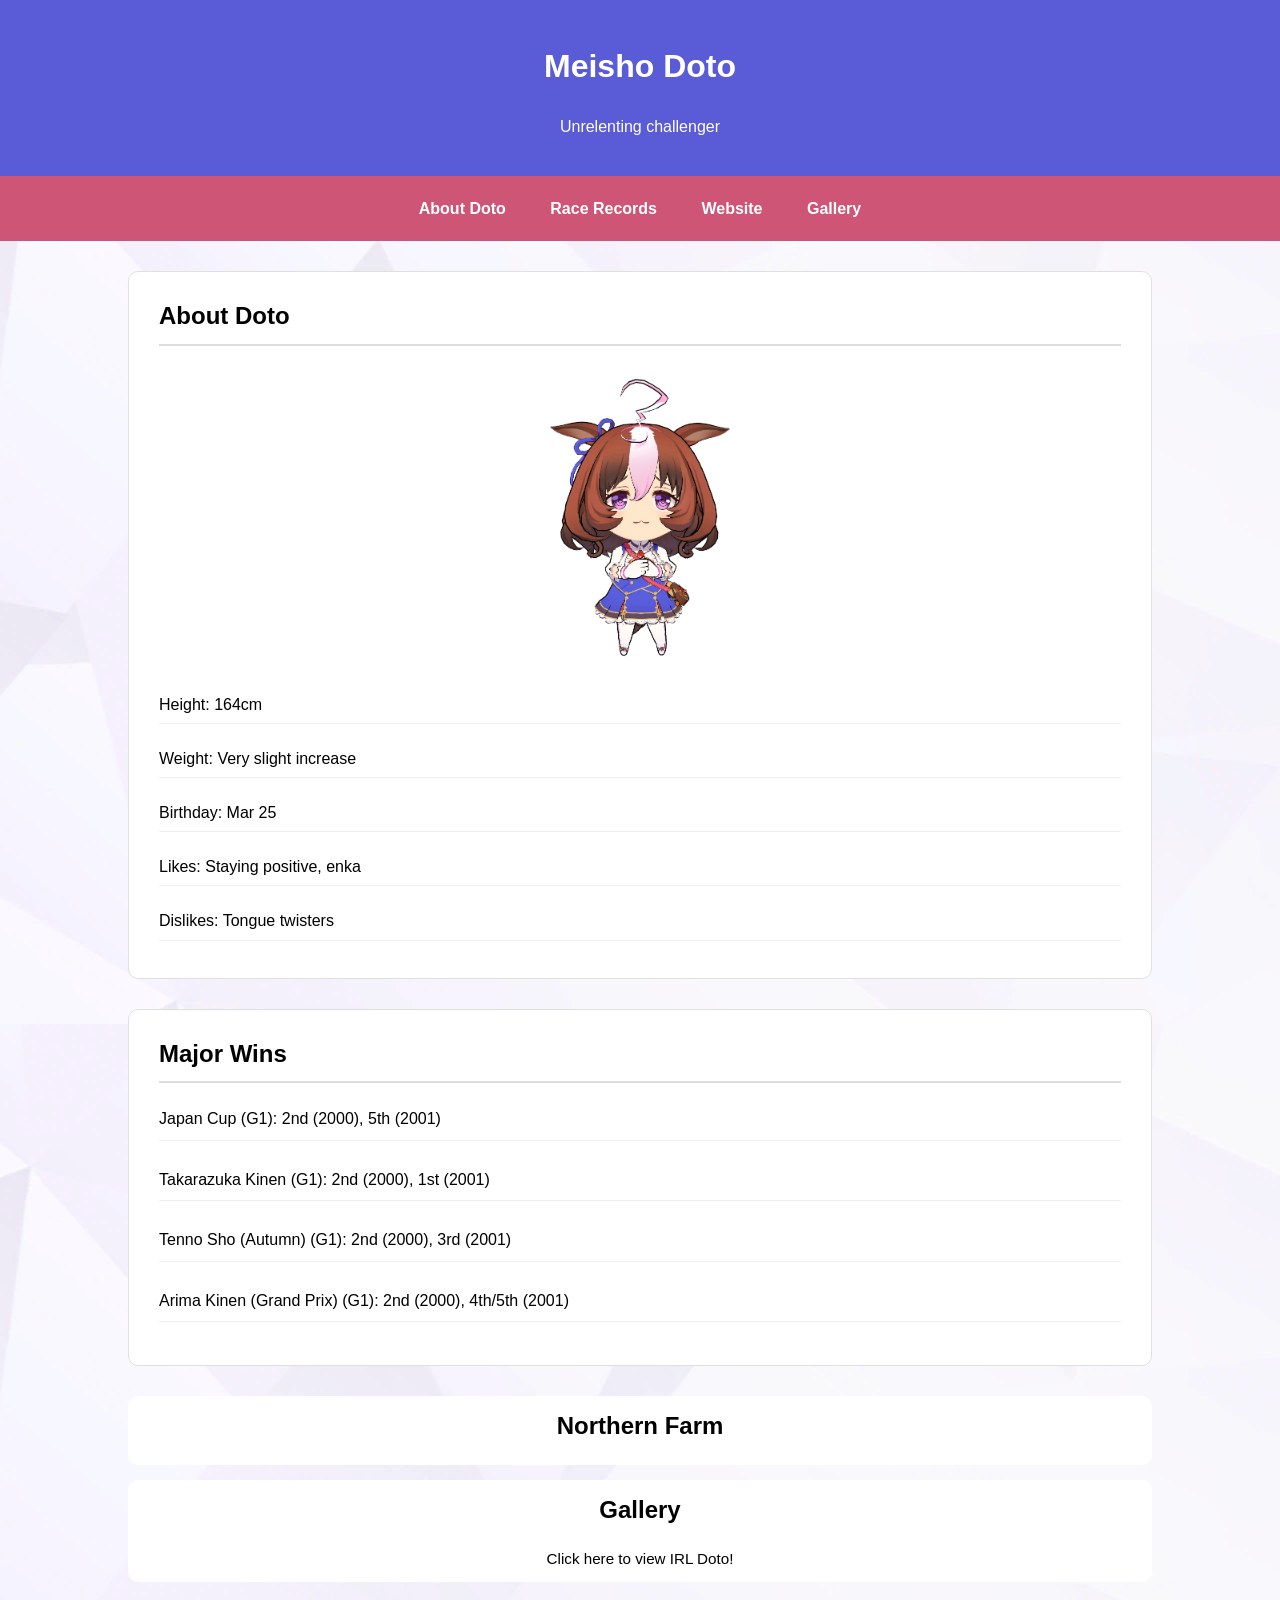
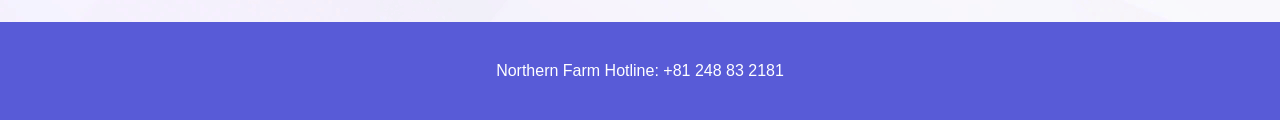
<file: index.html>
<!DOCTYPE html>
<html lang="en">
<head>
    <meta charset="UTF-8">
    <meta name="viewport" content="width=device-width, initial-scale=1.0">
    <title>Meisho Doto</title>
    <link rel="stylesheet" href="style.css">
</head>
<body>

<header>
    <h1>Meisho Doto</h1>
    <p>Unrelenting challenger</p>
</header>

<nav>
    <ul>
        <li><a href="#about">About Doto</a></li>
        <li><a href="#wins">Race Records</a></li>
        <li><a href="#website">Website</a></li>
        <li><a href="#gallery">Gallery</a></li>
    </ul>
</nav>

<section id="about">
    <h2>About Doto</h2>
    <img src="doto.png" alt="Meisho Doto Photo" width="300">
    <p>Height: 164cm</p>
    <p>Weight: Very slight increase</p>
    <p>Birthday: Mar 25</p>
    <p>Likes: Staying positive, enka</p>
    <p>Dislikes: Tongue twisters</p>
</section>

<section id="wins">
    <h2>Major Wins</h2>
    <ul>
        <li>Japan Cup (G1): 2nd (2000), 5th (2001)</li>
        <li>Takarazuka Kinen (G1): 2nd (2000), 1st (2001)</li>
        <li>Tenno Sho (Autumn) (G1): 2nd (2000), 3rd (2001)</li>
        <li>Arima Kinen (Grand Prix) (G1): 2nd (2000), 4th/5th (2001)</li>
    </ul>
</section>

<a href="https://www.northernfarm.jp/" style="text-decoration: none; color: inherit;">
    <section id="website" class="website-link">
        <h2>Northern Farm</h2>
    </section>
</a>

<a href="gallery.html" style="text-decoration: none; color: inherit;">
    <section id="gallery" class="gallery-button">
        <h2>Gallery</h2>
        <p>Click here to view IRL Doto!</p>
    </section>
</a>

<footer>
    <p>Northern Farm Hotline: +81 248 83 2181</p>
</footer>

</body>
</html>
</file>
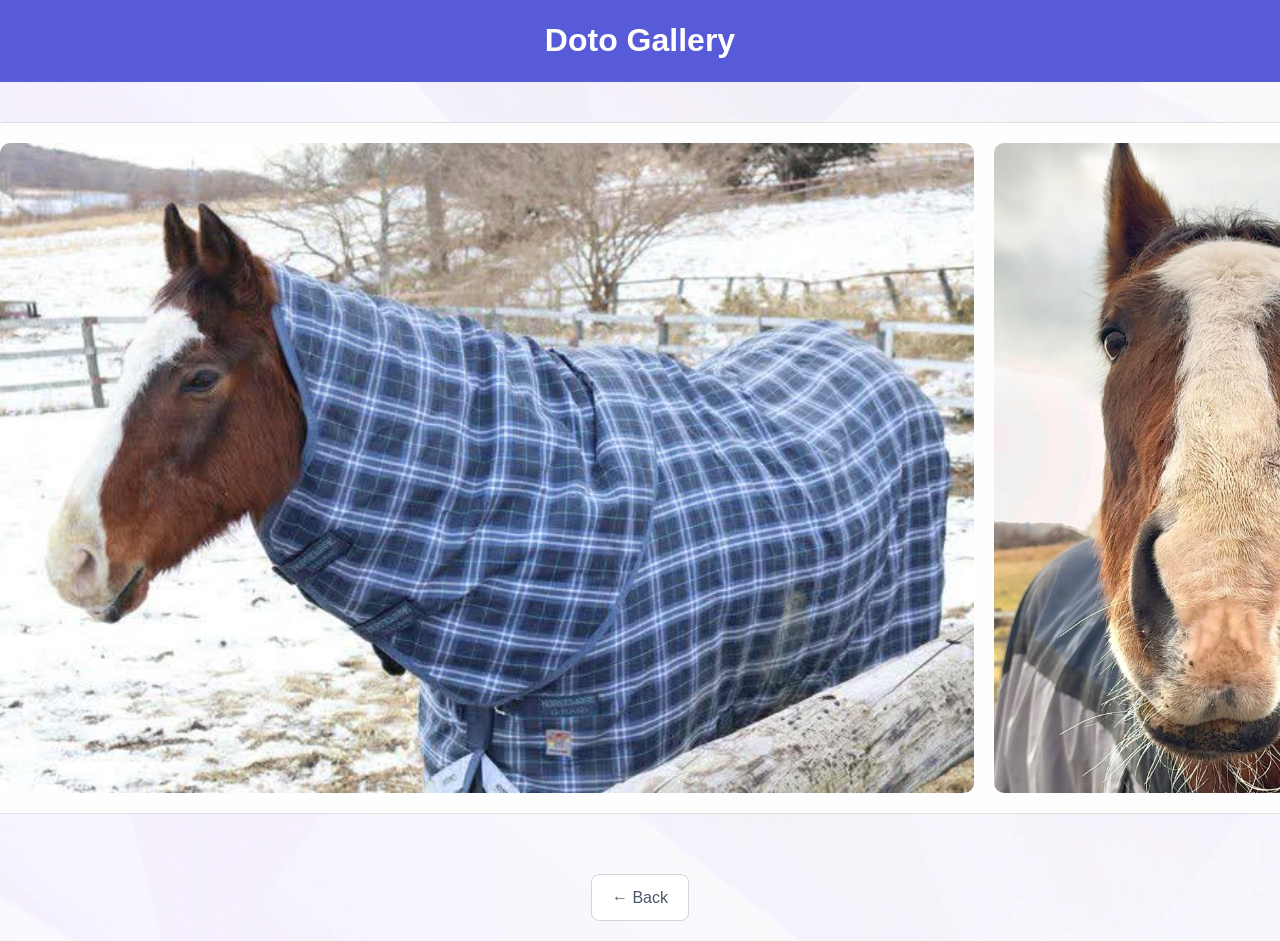
<file: gallery.html>
<!DOCTYPE html>
<html>
<head>
    <title>Doto Gallery</title>
    <link rel="stylesheet" href="style2.css">
</head>

<body>

<header>
    <h1>Doto Gallery</h1>
</header>

<div class="carousel">
    <div class="carousel-track">
        <img src="img1.jpg">
        <img src="img4.jpg">
        <img src="img2.jpg">
        <img src="img5.jpg">
        <img src="img3.jpg">
        <img src="img6.jpg">

        <!-- duplicates for seamless loop -->
        <img src="img1.jpg">
        <img src="img4.jpg">
        <img src="img2.jpg">
        <img src="img5.jpg">
        <img src="img3.jpg">
        <img src="img6.jpg">
    </div>
</div>

<a href="index.html" class="back-button">← Back</a>

</body>
</html>
</file>
<file: style.css>
/* General */
* {
    box-sizing: border-box;
}

body {
    font-family: Arial, sans-serif;
    margin: 0;
    background-image: url("background.png");
    line-height: 1.6;
}

/* Header */
header {
    background-color: #595bd7;
    color: white;
    text-align: center;
    padding: 20px;
}

/* Navigation */
nav {
    background-color: #cf5576;
}

nav ul {
    list-style: none;
    margin: 0;
    padding: 10px 0;
    text-align: center;
}

nav ul li {
    display: inline;
    margin: 0 15px;
}

nav a {
    color: white;
    text-decoration: none;
    font-weight: bold;
    position: relative;
    padding: 10px 5px;
    display: inline-block;
}

nav a:hover {
    color: #f2ca80;
}

nav a::after {
    content: "";
    position: absolute;
    bottom: -2px;
    left: 0;
    width: 0;
    height: 2px;
    background: #f2ca80;
    transition: 0.3s;
}

nav a:hover::after {
    width: 100%;
}

/* Sections */
section {
    background-color: white;
    width: 80%;
    margin: 30px auto;
    padding: 25px 30px;
    border-radius: 10px;
    border: 1px solid #e0e0e0;
    opacity: 0;
    transform: translateY(20px);
    animation: fadeIn 0.8s ease forwards;
    transition: transform 0.3s ease, box-shadow 0.3s ease, background-color 0.3s ease;
}

section:hover {
    transform: translateY(-8px) scale(1.01);
    box-shadow: 0 12px 25px rgba(0, 0, 0, 0.15);
}

h2 {
    border-bottom: 2px solid #ddd;
    padding-bottom: 8px;
    margin-top: 0;
    margin-bottom: 15px;
}

#about p {
    margin-bottom: 12px;
    padding: 5px 0;
    border-bottom: 1px solid #f0f0f0;
    line-height: 1.7;
}

#wins ul {
    list-style: none;
    padding-left: 0;
    margin: 15px 0 10px 0;
}

#wins li {
    margin-bottom: 18px;
    padding: 8px 0;
    border-bottom: 1px solid #f0f0f0;
    line-height: 1.6;
}

#wins li {
    display: flex;
    flex-wrap: wrap;
    align-items: baseline;
    gap: 10px;
}

#wins li br {
    display: none;
}

.website-link,
.gallery-button {
    cursor: pointer;
    text-align: center;
    transition: all 0.3s ease;
    border: 1px solid transparent;
    margin: 15px auto;
    padding: 5px 0;
}

.website-link:hover,
.gallery-button:hover {
    transform: scale(1.03);
    background-color: #d15573;
    color: white;
    box-shadow: 0 10px 25px rgba(0, 0, 0, 0.2);
    border-color: #b03e5c;
}

.website-link h2,
.gallery-button h2 {
    border-bottom: none;
    margin: 5px 0;
}

.gallery-button p {
    margin: 10px 0 5px 0;
    font-size: 0.95em;
}

/* Images */
img {
    display: block;
    margin: 20px auto;
    border-radius: 10px;
    transition: 0.3s;
    max-width: 100%;
    height: auto;
}

img:hover {
    transform: scale(1.05);
}

/* Footer */
footer {
    text-align: center;
    padding: 20px;
    background-color: #585bd7;
    color: white;
    margin-top: 40px;
}

@media (max-width: 768px) {
    section {
        width: 95%;
        padding: 20px;
    }

    nav ul li {
        display: inline-block;
        margin: 0 8px;
    }

    #wins li {
        flex-direction: column;
        gap: 5px;
    }

    #about p {
        font-size: 14px;
    }
}

/* Animations */
@keyframes fadeIn {
    to {
        opacity: 1;
        transform: translateY(0);
    }
}
</file>
<file: style2.css>
/* Doto Gallery */
* {
    box-sizing: border-box;
}

body {
    font-family: Arial, sans-serif;
    margin: 0;
    text-align: center;
    background-image: url("background.png");
    line-height: 1.6;
}

header {
    background-color: #585bd7;
    color: white;
    padding: 20px;
}

header h1 {
    margin: 0;
    line-height: 1.3;
}

header p {
    margin: 10px 0 0 0;
}

.gallery {
    display: grid;
    grid-template-columns: repeat(auto-fit, minmax(200px, 1fr));
    gap: 20px;
    width: 80%;
    margin: 30px auto;
    padding: 25px 30px;
    background-color: white;
    border-radius: 10px;
    border: 1px solid #e0e0e0;
}

.gallery img {
    width: 100%;
    border-radius: 10px;
    transition: 0.3s;
    display: block;
}

.gallery img:hover {
    transform: scale(1.03);
}

/* Carousel Container */
.carousel {
    width: 100%;
    margin: 40px auto;
    padding: 20px 0;
    overflow: hidden;
    background-color: rgba(255, 255, 255, 0.9);
    border-top: 1px solid #e0e0e0;
    border-bottom: 1px solid #e0e0e0;
}

/* Carousel Track */
.carousel-track {
    display: flex;
    gap: 20px;
    align-items: center;
    width: max-content;
    animation: scroll 30s linear infinite;
}

/* Carousel Images */
.carousel img {
    height: 650px;
    flex-shrink: 0;
    border-radius: 10px;
    transition: 0.3s;
    display: block;
}

/* Hover Effects */
.carousel img:hover {
    transform: scale(1.05);
}

.carousel:hover .carousel-track {
    animation-play-state: paused;
}

/* Scroll Animation */
@keyframes scroll {
    from {
        transform: translateX(0);
    }
    to {
        transform: translateX(-50%);
    }
}

/* Back Button */
.back-button {
    display: inline-flex;
    align-items: center;
    gap: 8px;
    padding: 10px 20px;
    margin: 20px auto;
    color: #4a5568;
    text-decoration: none;
    transition: all 0.2s ease;
    border: 1px solid #d1d5db;
    border-radius: 8px;
    background-color: white;
}

.back-button:hover {
    background-color: #585bd7;
    color: white;
    border-color: #585bd7;
    transform: translateY(-2px);
}

p, li, figcaption {
    line-height: 1.6;
    margin-bottom: 15px;
}

h1, h2, h3, h4 {
    margin-top: 0;
    margin-bottom: 15px;
    line-height: 1.3;
}

@media (max-width: 768px) {
    .carousel img {
        height: 400px;
    }
    
    .gallery {
        width: 90%;
        gap: 15px;
        padding: 20px;
    }
}

@media (max-width: 480px) {
    .carousel img {
        height: 250px;
    }
    
    .gallery {
        width: 95%;
        gap: 10px;
        padding: 15px;
    }
    
    .back-button {
        padding: 8px 16px;
        margin: 15px auto;
    }
}
</file>
